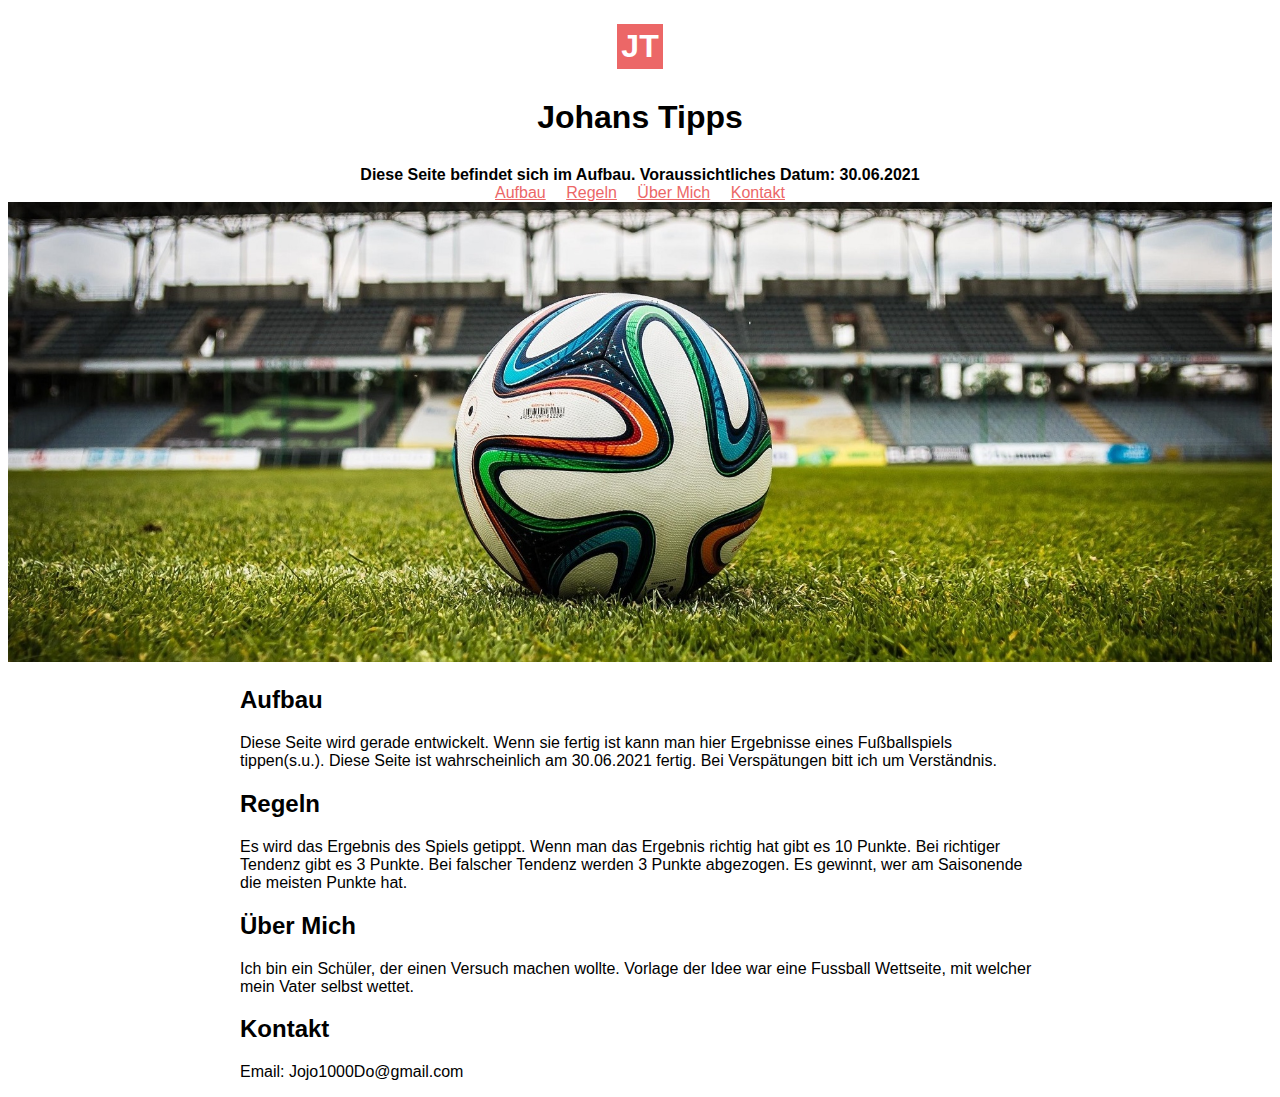
<file: index.html>
<!DOCTYPE html>

<html>
    <head>
        <title>Johans Tipp</title>
        <link rel="stylesheet" href="style.css">
        <meta name="viewport" content="width=device-width, initial-scale=1">
    </head>
    <body>


        <div id="top">
            <div id="logo">JT</div>
            <div class="logo">Johans Tipps</div>
            <dif id="Status">Diese Seite befindet sich im Aufbau. Voraussichtliches Datum: 30.06.2021 </dif>
            <div id="navigation">
                <a href="#working">Aufbau</a> 
                <a href="#rule">Regeln</a>
                <a href="#about-me">Über Mich</a>
                <a href="#contact">Kontakt</a>
            </div>
            <div id="image">
                <img src="soccerImg.jpg" alt="Fussbal Bild">
            </div>
        </div>



        <div id="main">
            <section id="working">
                <h2>Aufbau</h2>
                <p>Diese Seite wird gerade entwickelt. Wenn sie fertig ist kann man hier Ergebnisse eines Fußballspiels tippen(s.u.). Diese Seite ist wahrscheinlich am 30.06.2021 fertig. Bei Verspätungen bitt ich um Verständnis.</p>
            </section>


            <section id="rule">
                <h2>Regeln</h2>
                <p>Es wird das Ergebnis des Spiels getippt. Wenn man das Ergebnis richtig hat gibt es 10 Punkte. Bei richtiger Tendenz gibt es 3 Punkte. Bei falscher Tendenz werden 3 Punkte abgezogen. Es gewinnt, wer am Saisonende die meisten Punkte hat.</p>
            </section>
    
            <section id="about-me">
                <h2>Über Mich</h2>
                <p>Ich bin ein Schüler, der einen Versuch machen wollte. Vorlage der Idee war eine Fussball Wettseite, mit welcher mein Vater selbst wettet.</p>
            </section>

            <section id="contact">
                <h2>Kontakt</h2>
                <p>Email: Jojo1000Do@gmail.com</p>
            </section>
        </div>
        



        <div id="footer"></div>
    </body>
</html>
</file>
<file: style.css>
body 
{
    font-family: Arial, Helvetica, sans-serif;
}

#top 
{
    text-align: center;
}
#logo 
{
    color: white;
    background-color: rgb(236, 103, 103);
    display: inline-block;
    font-size: 32px;
    font-weight: bold;
    padding: 4px;
    margin-top: 16px; 
}

.logo
{
    font-size: 32px;
    font-weight: bold;
    margin: 30px;
        
}

#Status
{
    font-size: 16px;
    font-weight: bold;
    margin: 30px;
        
}

#navigation a
{
    color: rgb(236, 103, 103);
    padding: 8px;
}

#navigation a:hover 
{
    color: rgb(170, 0, 0);
    font-size: 20px;
}

#image img 
{
    width: 100%;
    margin: auto;
}

#main 
{
    max-width: 800px;
    margin: auto;
}
</file>
